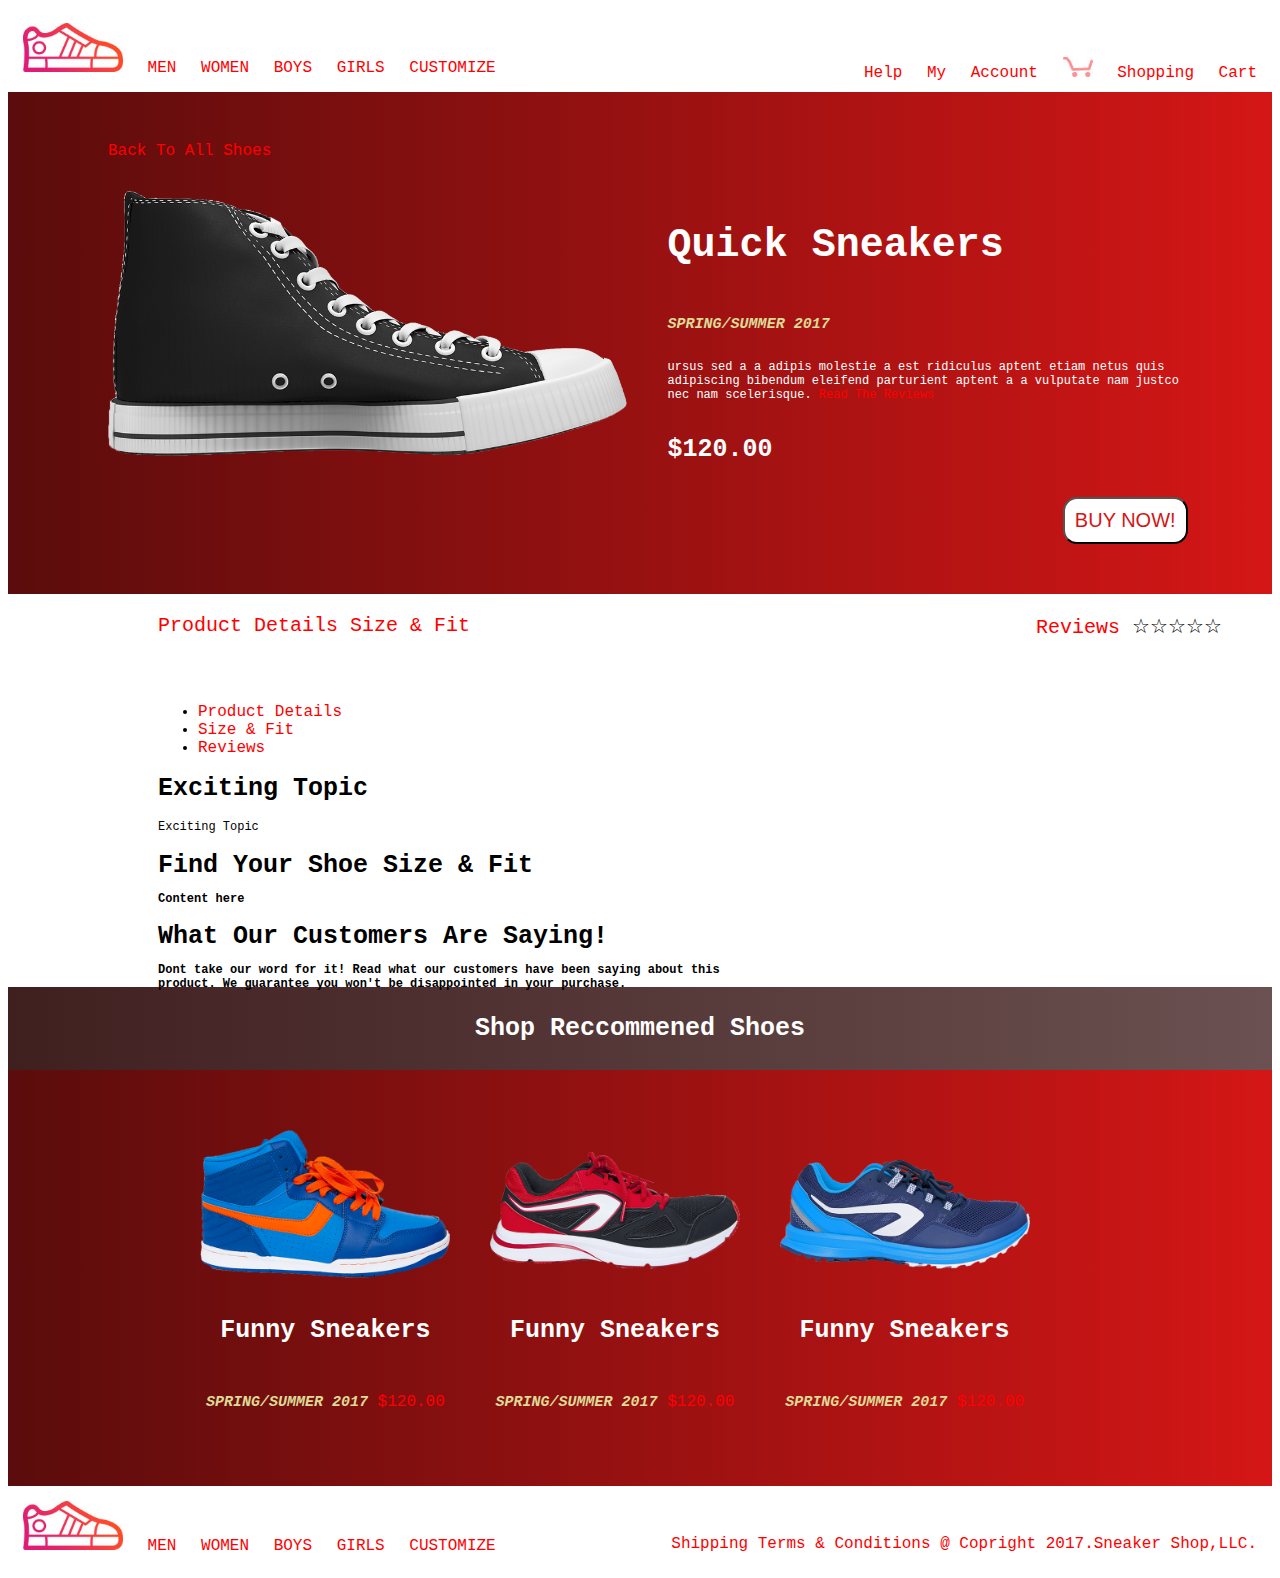
<file: Scott Foundation Homework/index.html>
<!DOCTYPE html>
<html>
  <head>
    <meta charset="utf-8">
    <title></title>
    <link rel="stylesheet" href="main.css" />
  </head>
  <body>
    <header>
      <nav class="container">
        <img src="images/logo.jpg"class="logo-1" alt="pink logo" title="" />
        <a href="#">MEN</a>
        <a href="#">WOMEN</a>
        <a href="#">BOYS</a>
        <a href="#">GIRLS</a>
        <a href="#">CUSTOMIZE</a>
      </nav>
      <nav class="container profile-nav">
        <a href="#">Help</a>
        <a href="#">My Account</a>
        <img src="images/cart.jpg"class="mini cart" alt="shop cart" title="" />
        <a href="#">Shopping Cart</a>
      </nav>
    </header>
    <section class="section-1"/>
    <div class="shoe">
    <nav>
      <a href="#">Back To All Shoes</a>
    </nav>
      <img src="images/shoe1.png"class="shoe-1" alt="Converse Sneakers" title="" />
    </div>
    <div class="shoe-1">
      <h2> Quick Sneakers </h2>
      <h3> SPRING/SUMMER 2017 </h3>
        <p>ursus sed a a adipis molestie a est ridiculus aptent etiam netus quis adipiscing bibendum eleifend parturient aptent a a vulputate nam justco nec nam scelerisque.
        <a href="#">Read The Reviews</a></p>
    <nav>
      <h4> $120.00 </h4><button id="myBtn"> BUY NOW! </button>
    </nav>
  </div>
  <div class="clearfix"></div>
      </section>
      <section class="section-4">
        <a href="#"> Product Details </a>
        <a href="#"> Size & Fit </a>
        <div class="rating">
        <a href="#"> Reviews</a>
        <span>&#9734;</span><span>&#9734;</span><span>&#9734;</span><span>&#9734;</span><span>&#9734;</span>
        </div>
      </section>
    <section class="section-2">
      <div id="tabs">
        <ul>
          <li>
            <a href="Product">Product Details</a>
          </li>
          <li>
            <a href="Size">Size & Fit</a>
          </li>
          <li>
            <a href="Rev">Reviews</a>
          </li>
        </ul>
      <div id="Product">
      <h1> Exciting Topic </h1>
        <p> Exciting Topic </p>
      </div>
      <div id="Size">
      <h1> Find Your Shoe Size & Fit </h>
        <p> Content here </p>
      </div>
      <div id="Rev">
      <h1> What Our Customers Are Saying! </h>
        <p> Dont take our word for it! Read what our customers have been saying about this product. We guarantee you won't be disappointed in your purchase.</p>
      </div>
      </div>
      </section>
      <section class="shop">
        <h1>Shop Reccommened Shoes</h1>
      </section>
    <section class="section-3">
    <div class="inline-sneakers">
      <img src="images/shoe2.png"class="shoe-2" alt="blue sneakers" title="" />
      <h4> Funny Sneakers </h4>
      <h3>  SPRING/SUMMER 2017 </h3>
      <div class="price">
      <a href="#">$120.00</a>
      </div>
    </div>
    <div class="inline-sneakers">
      <img src="images/shoe3.png"class="shoe-3" alt="red sneakers" title=""/>
      <h4> Funny Sneakers </h4>
      <h3> SPRING/SUMMER 2017 </h3>
      <div class="price">
      <a href="#">$120.00</a>
      </div>
    </div>
    <div class="inline-sneakers">
      <img src="images/shoe4.png"class="shoe-4" alt="blue sneakers" title=""/>
      <h4> Funny Sneakers </h4>
      <h3> SPRING/SUMMER 2017 </h3>
      <div class="price">
      <a href="#">$120.00</a>
      </div>
    </div>
    </section>
<header-1>
  <nav class="container-1">
    <img src="images/logo.jpg"class="logo-1" alt="pink logo" title="" />
    <a href="#">MEN</a>
    <a href="#">WOMEN</a>
    <a href="#">BOYS</a>
    <a href="#">GIRLS</a>
    <a href="#">CUSTOMIZE</a>
  </nav>
  <nav class="container-1 profile-nav-1">
    <a href="#">Shipping</a>
    <a href="#">Terms & Conditions</a>
    <a> @ Copright 2017.Sneaker Shop,LLC. </a>
    </nav>
</header-1>
<script src="https://ajax.googleapis.com/ajax/libs/jquery/1.12.4/jquery.min.js"></script>
<script src="main.js"></script>
</body>
</html>
</file>
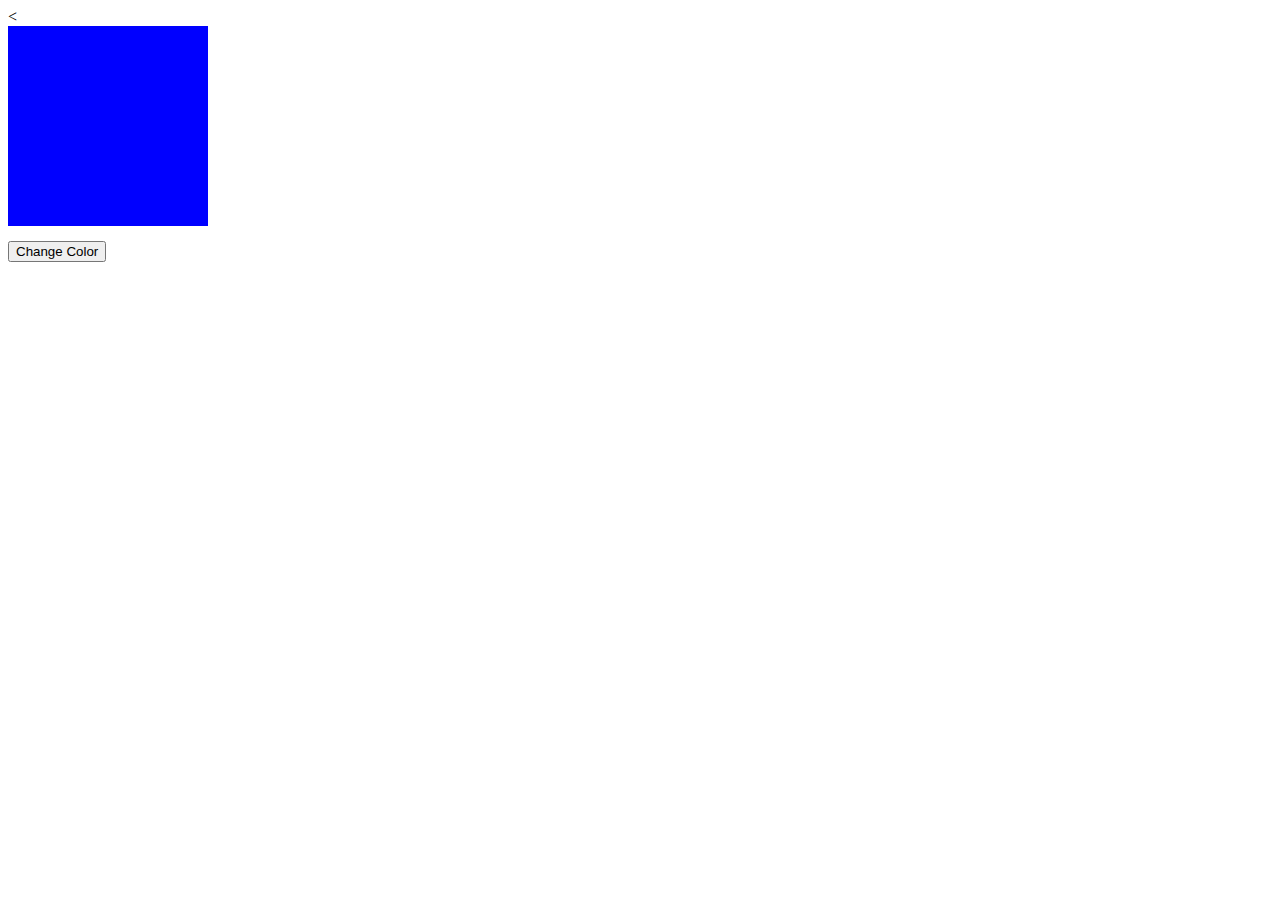
<file: main-1.html>
<!DOCTYPE html>
<html>
<head>
  <script src="https://ajax.googleapis.com/ajax/libs/jquery/1.12.4/jquery.min.js"></script>
  <title>Color Change</title>
  <link rel="stylesheet" href="main-1.css" />
  <
</head>
<body>
  <div class="container">
    <div class="box"></div>
    <button class="color-change">Change Color</button>
  </div>
  <script src="main-1.js"></script>
</body>
</html>
</file>
<file: Scott Foundation Homework/main.css>
body {
  font-family: courier;
}
.a:link {
  color: ;
}
.section-1 {
  background-image: linear-gradient(to right,#5B0C0C,#D51616);
  color: white;
  padding: 50px;
  padding-left: 100px;
}
.shoe {
  display: inline-block;
}
.shoe-1 {
  display: inline-block;
  text-align: left;
  padding-right: 30px;
}
.clearfix {
  clear: both;
}
.section-2 {
  width: 600px;
  text-align: left;
  padding: 50px;
  padding-left: 150px;
  height: 250px
}
.container {
  display: inline-block;
  float: both;
  padding: 15px;
  word-spacing: 15px;
}
.profile-nav {
  float: right;
  margin-top: 34px;
}
.container-1{
  display: inline-block;
  float: both;
  word-spacing: 15px;
  padding: 15px;
}
.profile-nav-1 {
  float: right;
  margin-top: 34px;
  word-spacing: normal;
}
.nav {
  color: #F69F64;
}
.logo-1{
  width: 100px;
}
.shoe-1 {
  width: 520px;
  padding-top: 30px
}
.shoe-2 {
  width: 250px;
  padding-left: 5px;
  padding-right: 5px;
}
.shoe-3 {
  width: 250px;
  padding-left: 5px;
  padding-right: 5px;
}
.shoe-4 {
  width: 250px;
  padding-left: 5px;
  padding-right: 5px;
}
button {
  font-size: 20px;
  background-color: white;
  display: inline-block;
  float: right;
  padding: 10px;
  color: #D51616;
  border-radius: 14px

}
.rating {
  display: inline-block;
  float: right;
  padding-right: 50px;
}
.rating > span:hover:before {
  content: "★";
  position: absolute;
}
p {
  font-size: 12px;
}
h4 {
  font-size: 25px;
}
h2 {
  font-size: 40px;
}
h1 {
  text-transform: none;
  text-decoration: none;
  font-size: 25px;
}
h3 {
  font-size: 15px;
  color: #DCDA96;
  font-style: oblique;
  display: inline-block;
}
.shop {
  background-image:linear-gradient(to right,#401F1F,#6B5151);
  text-align: center;
  padding: 10px;
  font-size: 5px;
  color: white;

}
.section-3 {
  background-image:linear-gradient(to right,#5B0C0C,#D51616);
  color: white;
  padding: 50px;
  padding-left: 0px;
  text-align: center;
}
.section-4 {
  text-align: left;
  padding-left: 150px;
  margin-top:  20px;
  font-size: 20px;
}
.price {
  display: inline-block;
}
.inline-sneakers {
  display: inline-block;
  margin: 10px;
}
section-1 {
  height: 500px;
  width: 800px;
}
section-2 {
  height: 500px;
  width: 800px;
}
section-3 {
  height: 500px;
  width: 800px;
}
a {
  color: red;
  text-decoration: none;
}
a:hover {
  color: orange;
  text-decoration: underline;
}
a:active {
  color: blue;
  text-decoration: none;
}
</file>
<file: main-1.css>
.box {
  background-color: blue;
  width: 200px;
  height: 200px;
  margin-bottom: 15px;
}
</file>
